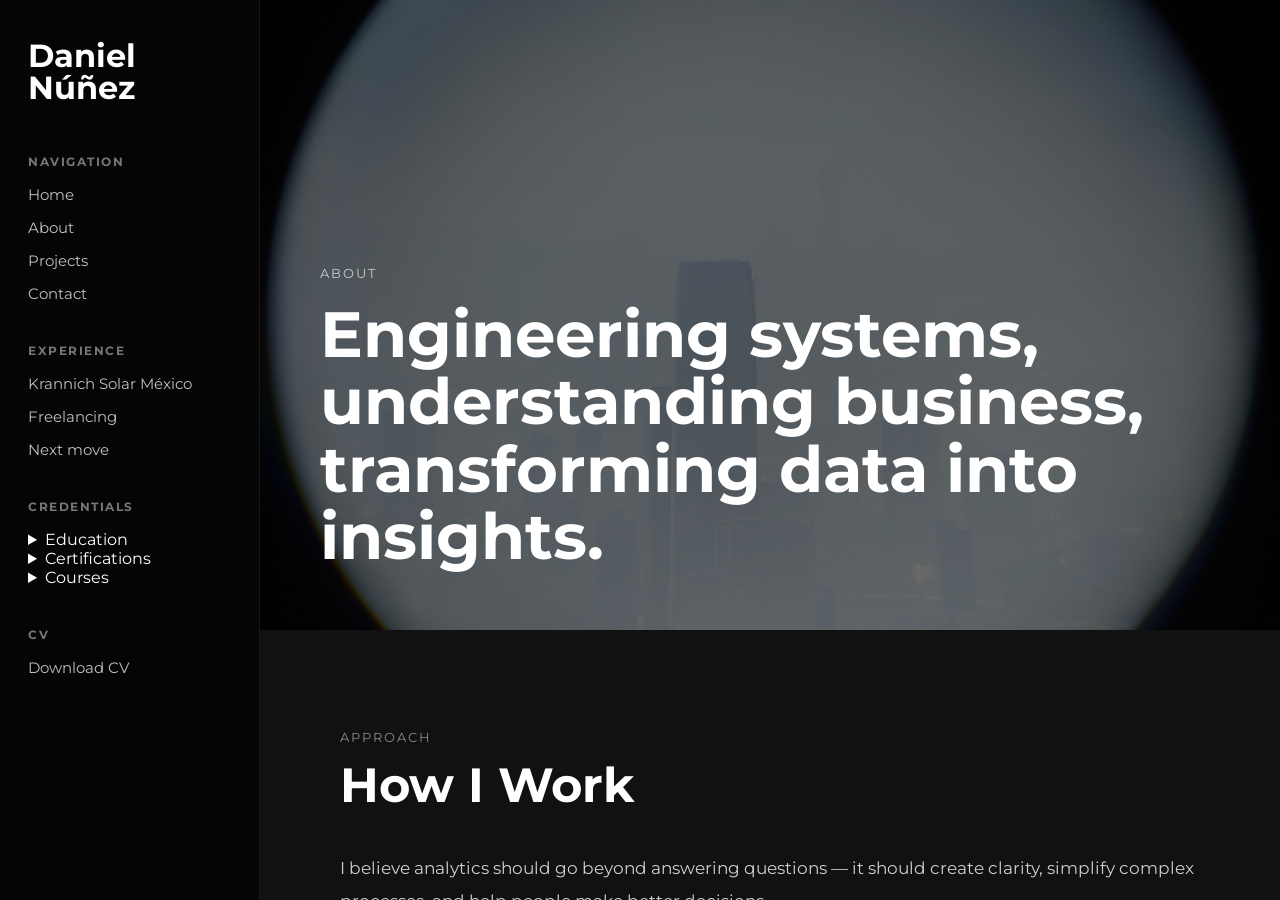
<file: about.html>
<!DOCTYPE html>
<html lang="en">

<head>
    <title>About | Daniel Núñez</title>

    <meta charset="UTF-8" />
    <meta name="viewport" content="width=device-width, initial-scale=1.0" />

    <!-- FONT -->
    <link rel="preconnect" href="https://fonts.googleapis.com">
    <link href="https://fonts.googleapis.com/css2?family=Montserrat:wght@300;400;500;600;700;800&display=swap"
        rel="stylesheet">
    <!-- MAIN CSS -->
    <link rel="stylesheet" href="./assets/css/main.css">

</head>

<body>

    <!-- CONTENT -->

    <main class="content">

        <!-- HERO -->

        <section class="page-hero">

            <img src="./assets/images/banners/CDMX_01.jpg">

            <div class="page-hero-overlay"></div>

            <div class="page-hero-content">

                <span>About</span>

                <h2>
                    Engineering systems,<br>
                    understanding business,<br>
                    transforming data into insights.
                </h2>

            </div>

        </section>

        <!-- PHILOSOPHY -->

        <section class="text-section dark-section">

            <div class="section-heading">

                <span>Approach</span>

                <h3>
                    How I Work
                </h3>

            </div>

            <p>
                I believe analytics should go beyond answering questions — it should create clarity, simplify complex
                processes, and help people make better decisions.
            </p>

            <p>
                My approach combines engineering discipline, business understanding, and data-driven thinking to design
                solutions that are scalable, maintainable, and aligned with real operational needs.
            </p>

            <p>
                I focus on understanding the context behind the data: how systems work, how processes impact the
                business, and how information can be transformed into meaningful insights for different stakeholders.
            </p>

            <p>
                I am especially interested in enterprise analytics, ERP ecosystems, business intelligence solutions,
                cloud-based data environments, and workflow automation.
            </p>

        </section>

    </main>

</body>

<!-- SIDEBAR -->
<script src="./components/sidebar.js"></script>

</html>
</file>
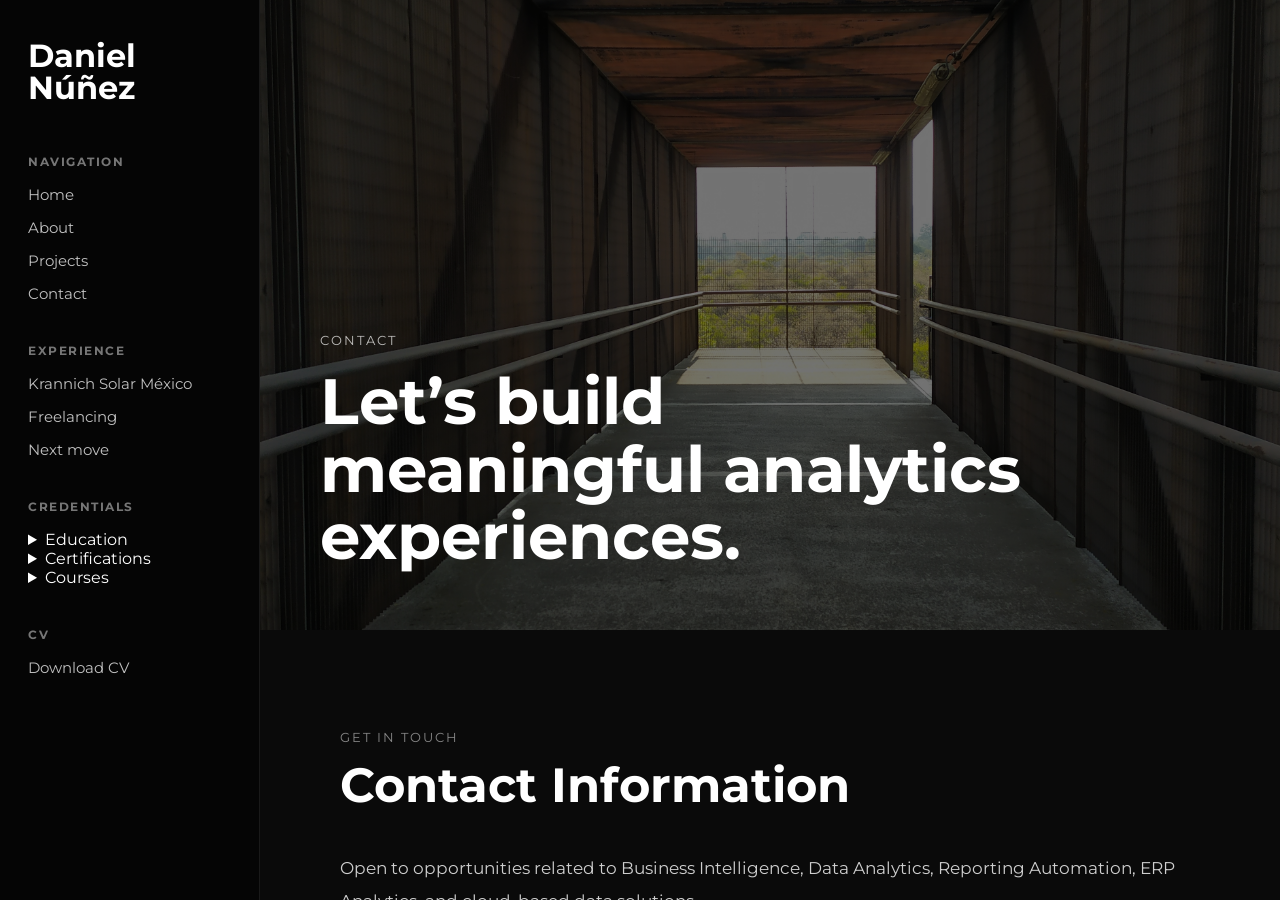
<file: contact.html>
<!DOCTYPE html>
<html lang="en">

<head>
    <title>Contact | Daniel Núñez</title>

    <meta charset="UTF-8" />
    <meta name="viewport" content="width=device-width, initial-scale=1.0" />

    <!-- FONT -->
    <link rel="preconnect" href="https://fonts.googleapis.com">
    <link href="https://fonts.googleapis.com/css2?family=Montserrat:wght@300;400;500;600;700;800&display=swap"
        rel="stylesheet">

    <!-- MAIN CSS -->
    <link rel="stylesheet" href="./assets/css/main.css">

</head>

<body>

    <!-- CONTENT -->

    <main class="content">

        <!-- HERO -->

        <section class="page-hero">

            <img src="./assets/images/banners/BANN_01.jpg" alt="Contact">

            <div class="page-hero-overlay"></div>

            <div class="page-hero-content">

                <span>Contact</span>

                <h2>
                    Let’s build<br>
                    meaningful analytics<br>
                    experiences.
                </h2>

            </div>

        </section>

        <!-- CONTACT SECTION -->

        <section class="text-section">

            <div class="section-heading">

                <span>Get In Touch</span>

                <h3>
                    Contact Information
                </h3>

            </div>

            <p>
                Open to opportunities related to Business Intelligence,
                Data Analytics, Reporting Automation,
                ERP Analytics, and cloud-based data solutions.
            </p>

            <p>
                Feel free to reach out for collaborations,
                professional opportunities, or analytics-related discussions.
            </p>

        </section>

        <!-- CONTACT CARDS -->

        <section class="text-section dark-section">

            <div class="skills-grid">

                <!-- EMAIL -->

                <a class="skill-card" href="mailto:nunezdaniel99@outlook.com">

                    <h4>Email me</h4>

                </a>

                <!-- PHONE -->

                <a class="skill-card" href="tel:+5215572970213">

                    <h4>Call me</h4>

                </a>

                <!-- WhatsApp -->

                <a class="skill-card" href="https://wa.me/5215572970213">

                    <h4>WhatsApp</h4>

                </a>

                <!-- LINKEDIN -->

                <a class="skill-card" href="https://linkedin.com/in/daniel-nunez-guzman" target="_blank">

                    <h4>LinkedIn</h4>

                </a>

                <!-- GitHub -->

                <a class="skill-card" href="https://github.com/ernestoregue" target="_blank">

                    <h4>GitHub</h4>

                </a>

                <!-- LOCATION -->

                <div class="skill-card">

                    <h4>AO, Mexico City</h4>

                </div>

            </div>

        </section>

        <!-- FINAL MESSAGE -->

        <section class="text-section">

            <div class="section-heading">

                <span>Collaboration</span>

                <h3>
                    Data With Purpose
                </h3>

            </div>

            <p>
                I enjoy working on projects where analytics can create
                operational clarity, business impact,
                and better decision-making experiences.
            </p>

            <p>
                Whether through dashboards, automation,
                ERP reporting, or scalable BI systems,
                my goal is to transform complexity into
                understandable and actionable insights.
            </p>

        </section>

    </main>

</body>

<!-- SIDEBAR -->
<script src="./components/sidebar.js"></script>

</html>
</file>
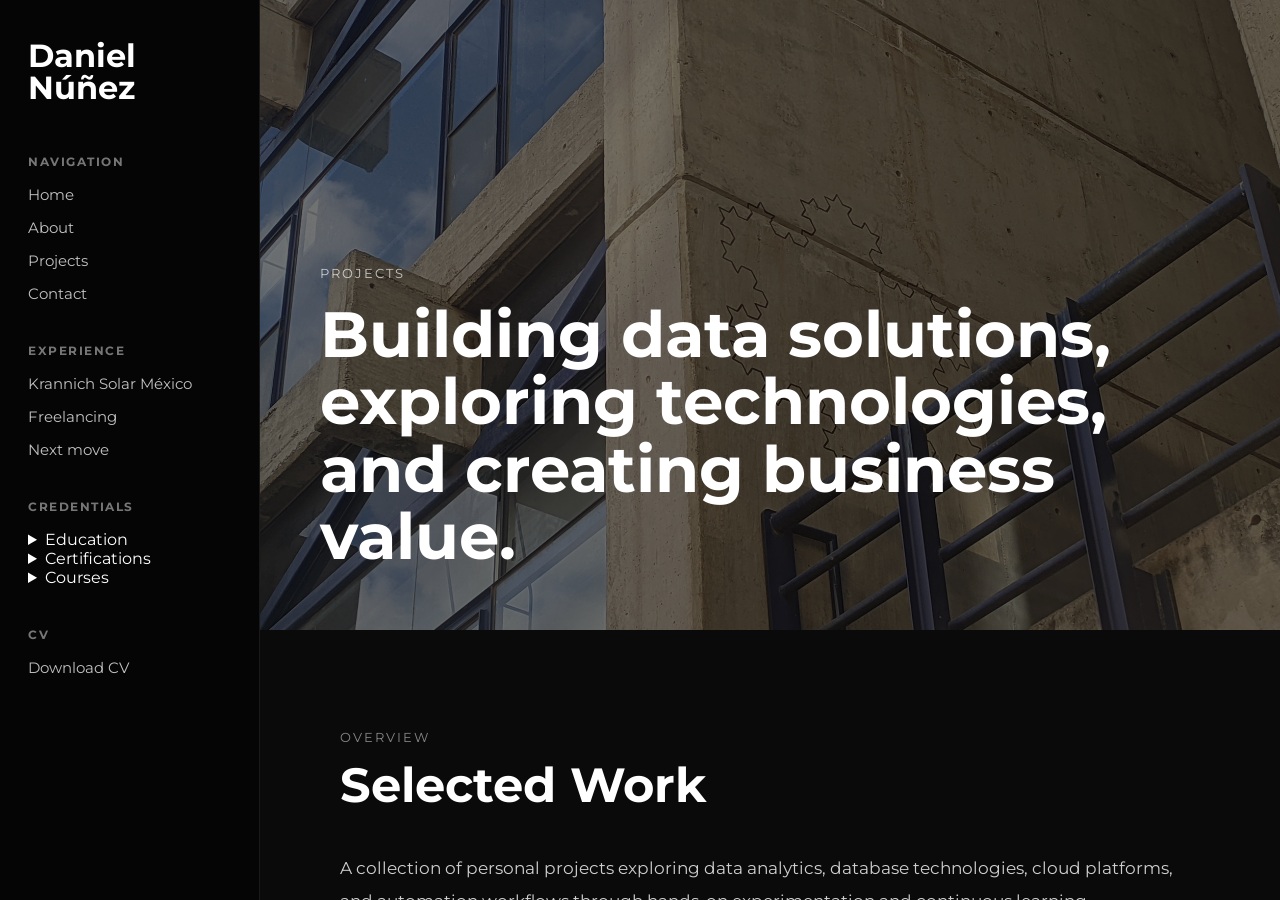
<file: projects.html>
<!DOCTYPE html>
<html lang="en">

<head>
    <title>Projects | Daniel Núñez</title>

    <meta charset="UTF-8" />
    <meta name="viewport" content="width=device-width, initial-scale=1.0" />

    <!-- FONT -->
    <link rel="preconnect" href="https://fonts.googleapis.com">
    <link href="https://fonts.googleapis.com/css2?family=Montserrat:wght@300;400;500;600;700;800&display=swap"
        rel="stylesheet">

    <!-- MAIN CSS -->
    <link rel="stylesheet" href="./assets/css/main.css">

</head>

<body>

    <!-- CONTENT -->

    <main class="content">

        <!-- HERO -->

        <section class="page-hero">

            <img src="./assets/images/banners/UAM_01.jpg" alt="Projects">

            <div class="page-hero-overlay"></div>

            <div class="page-hero-content">

                <span>Projects</span>

                <h2>
                    Building data solutions,<br>
                    exploring technologies, <br>
                    and creating business value.
                </h2>

            </div>

        </section>

        <!-- INTRO -->

        <section class="text-section">

            <div class="section-heading">

                <span>Overview</span>

                <h3>
                    Selected Work
                </h3>

            </div>

            <p>
                A collection of personal projects exploring data analytics, database technologies, cloud platforms, and
                automation workflows through hands-on experimentation and continuous learning.
            </p>

        </section>

        <!-- PROJECT GRID -->

        <section class="featured">
            <div id="projects-container" class="projects-grid">

            </div>
        </section>

        <!-- CLOSING -->

        <!-- <section class="text-section dark-section">

            <div class="section-heading">

                <span>Approach</span>

                <h3>
                    Beyond Dashboards
                </h3>

            </div>

            <p>
                My projects focus not only on visualization,
                but also on operational understanding,
                process optimization, and scalable analytics architecture.
            </p>

            <p>
                I believe effective analytics should simplify complexity,
                support decision-making, and create systems that remain
                sustainable as organizations grow.
            </p>

        </section> -->

    </main>


</body>

<!-- SIDEBAR -->
<script src="./components/sidebar.js"></script>
<!-- PROJECTS -->
<script src="./assets/js/projects.js"></script>

</html>
</file>
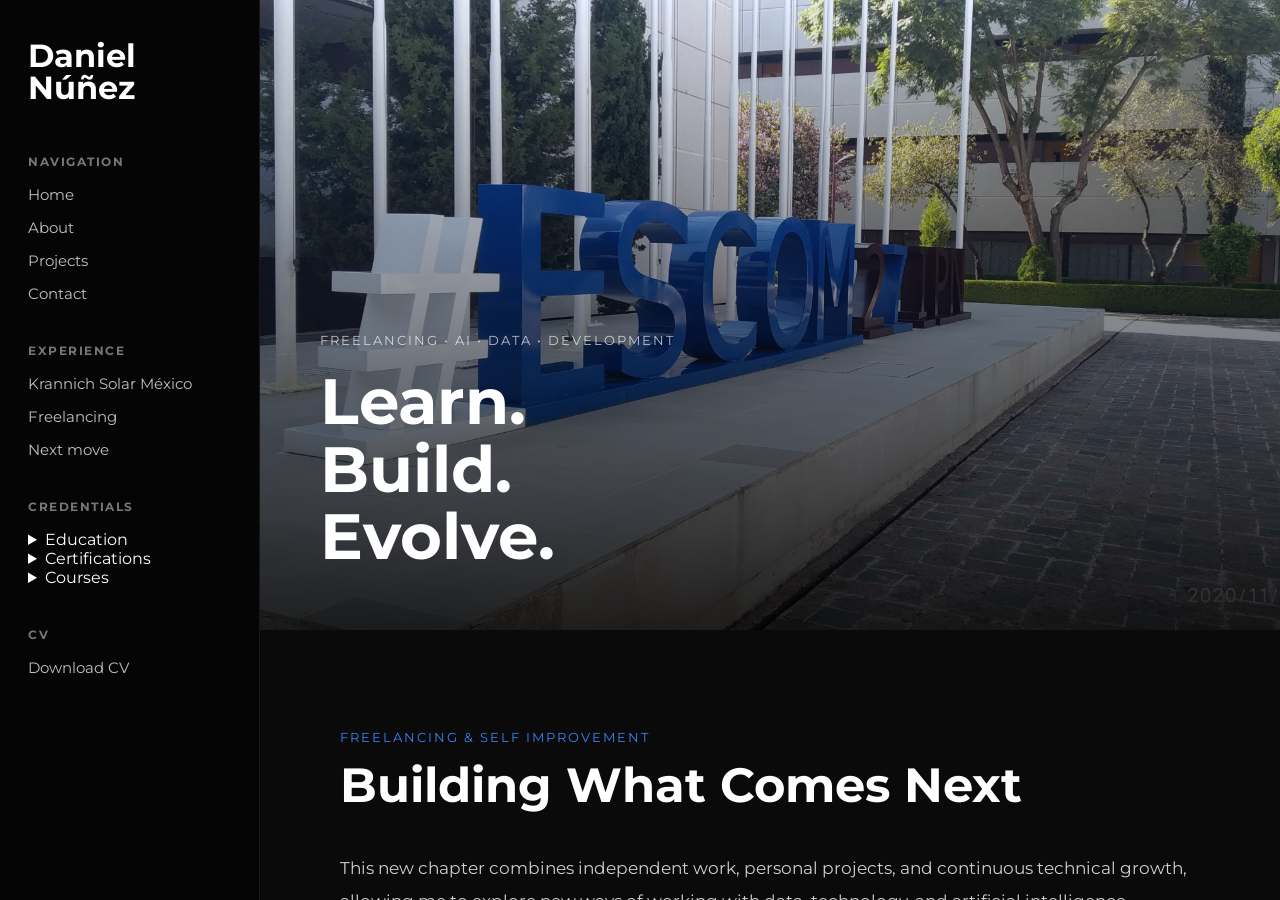
<file: experience/freelance.html>
<!DOCTYPE html>
<html lang="en">

<head>
    <title>Freelancing | Daniel Núñez</title>

    <meta charset="UTF-8" />
    <meta name="viewport" content="width=device-width, initial-scale=1.0" />

    <!-- FONTS -->

    <link rel="preconnect" href="https://fonts.googleapis.com">

    <link href="https://fonts.googleapis.com/css2?family=Montserrat:wght@300;400;500;600;700;800&display=swap"
        rel="stylesheet">

    <!-- MAIN CSS -->

    <link rel="stylesheet" href="../assets/css/main.css">
    <link rel="stylesheet" href="../assets/css/pages/freelance.css">
</head>

<body>

    <!-- CONTENT -->

    <main class="content">

        <!-- HERO -->

        <!-- HERO -->

        <section class="page-hero">

            <img src="../assets/images/banners/ESCOM_01.jpg" alt="Freelancing & Self Improvement">

            <div class="page-hero-overlay"></div>

            <div class="page-hero-content">

                <span>Freelancing • AI • Data • Development</span>

                <h2>
                    Learn. <br>
                    Build. <br>
                    Evolve.
                </h2>

            </div>

        </section>

        <!-- INTRO -->

        <!-- INTRO -->

        <section class="text-section">

            <div class="section-heading">

                <span>Freelancing & Self Improvement</span>

                <h3>
                    Building What Comes Next
                </h3>

            </div>

            <p>
                This new chapter combines independent work,
                personal projects, and continuous technical growth,
                allowing me to explore new ways of working with
                data, technology, and artificial intelligence.
            </p>

            <p>
                Alongside my experience in business intelligence,
                ERP systems, and analytics, I am expanding my skills
                across databases, software development, AI, cloud
                technologies, and modern analytics platforms.
            </p>

        </section>

        <!-- WHAT I BRING -->

        <section class="text-section dark-section">

            <div class="section-heading">

                <span>What I Bring</span>

                <h3>
                    Data, Analytics & Technology
                </h3>

            </div>

            <div class="skills-grid">

                <div class="skill-card">
                    Business Intelligence
                </div>

                <div class="skill-card">
                    Data Analytics
                </div>

                <div class="skill-card">
                    Power BI Development
                </div>

                <div class="skill-card">
                    SQL & Data Modeling
                </div>

                <div class="skill-card">
                    Reporting Automation
                </div>

                <div class="skill-card">
                    Data Visualization
                </div>

                <div class="skill-card">
                    Process Optimization
                </div>

                <div class="skill-card">
                    Custom Data Solutions
                </div>

            </div>

        </section>

        <!-- IDEAL ENVIRONMENT -->

        <section class="text-section">

            <div class="section-heading">

                <span>What I’m Exploring</span>

                <h3>
                    Expanding My Technical Perspective
                </h3>

            </div>

            <p>
                Alongside my existing experience in analytics and business intelligence,
                I am continuously exploring new technologies and expanding the way
                I approach data and software development.
            </p>

            <div class="timeline">

                <div class="timeline-item">

                    <span class="timeline-year">
                        AI
                    </span>

                    <h4>
                        Artificial Intelligence & LLMs
                    </h4>

                    <p>
                        Exploring LLM APIs, tool calling, AI-assisted workflows,
                        and practical applications of artificial intelligence
                        within data and business environments.
                    </p>

                </div>

                <div class="timeline-item">

                    <span class="timeline-year">
                        Data
                    </span>

                    <h4>
                        Databases & Data Engineering
                    </h4>

                    <p>
                        Expanding my knowledge of PostgreSQL, data modeling,
                        APIs, pipelines, and the foundations of modern
                        data infrastructure.
                    </p>

                </div>

                <div class="timeline-item">

                    <span class="timeline-year">
                        Analytics
                    </span>

                    <h4>
                        Modern Analytics Platforms
                    </h4>

                    <p>
                        Exploring platforms and tools such as Looker,
                        cloud technologies, and modern approaches to
                        analytics and data visualization.
                    </p>

                </div>

                <div class="timeline-item">

                    <span class="timeline-year">
                        Development
                    </span>

                    <h4>
                        Software & Backend Development
                    </h4>

                    <p>
                        Building APIs, automations, and personal systems
                        with Python and modern development tools to connect
                        data, applications, and services.
                    </p>

                </div>

            </div>

        </section>

        <!-- CLOSING -->

        <section class="text-section dark-section">

            <div class="section-heading">

                <span>Freelancing</span>

                <h3>
                    Building Useful Solutions
                </h3>

            </div>

            <p>
                I am open to freelance projects involving data, analytics,
                automation, and technology where I can help turn complex
                information into practical and useful solutions.
            </p>

            <p>
                From dashboards and reporting systems to data organization,
                automation, and custom development, I aim to build solutions
                that are useful, maintainable, and aligned with real business needs.
            </p>

        </section>


    </main>

</body>

<!-- SIDEBAR -->
<script src="../components/sidebar.js"></script>

</html>
</file>
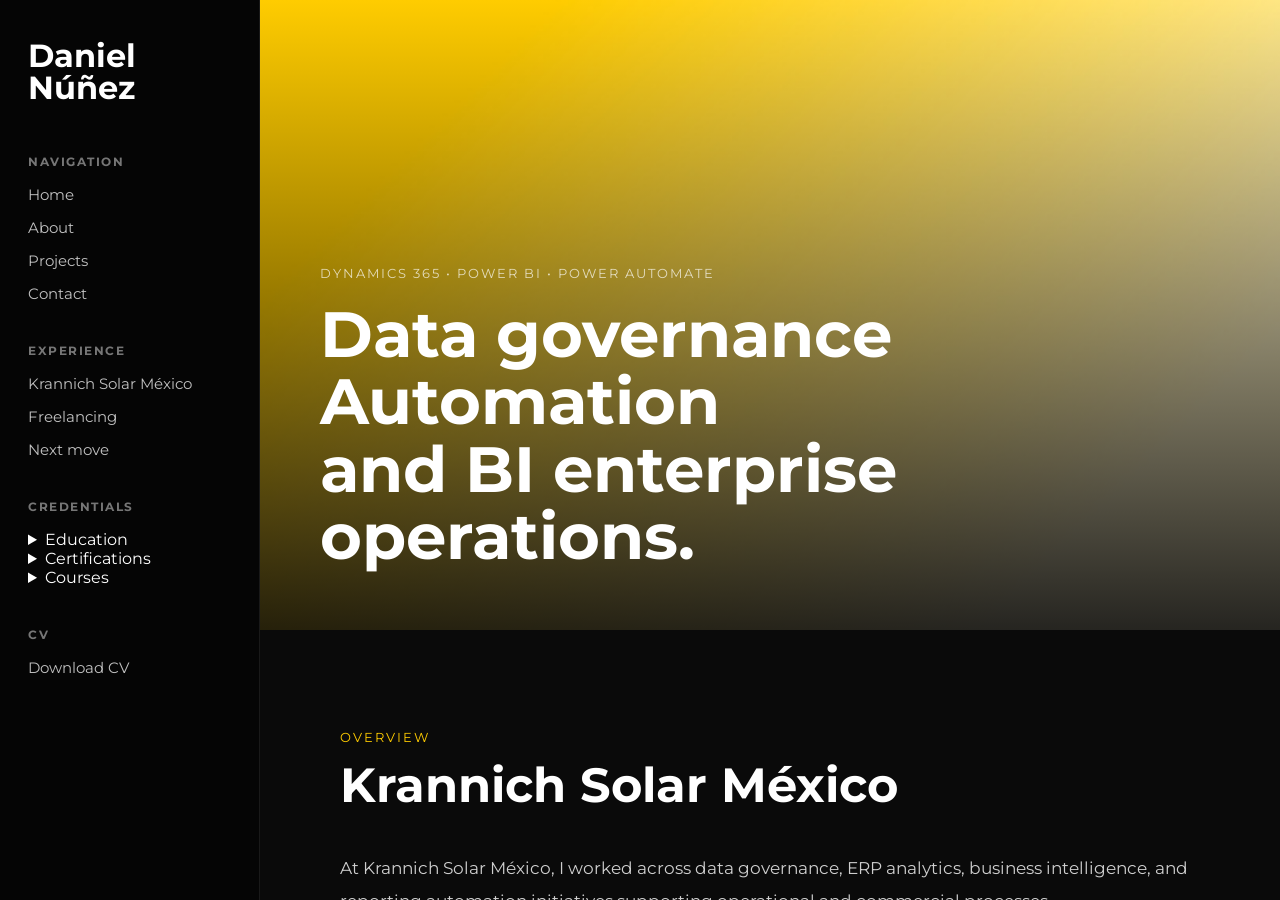
<file: experience/krannich-solar.html>
<!DOCTYPE html>
<html lang="en">

<head>
    <title>Krannich Solar | Daniel Núñez</title>

    <meta charset="UTF-8" />
    <meta name="viewport" content="width=device-width, initial-scale=1.0" />

    <!-- FONT -->
    <link rel="preconnect" href="https://fonts.googleapis.com">
    <link href="https://fonts.googleapis.com/css2?family=Montserrat:wght@300;400;500;600;700;800&display=swap"
        rel="stylesheet">

    <!-- MAIN CSS -->
    <link rel="stylesheet" href="../assets/css/main.css">
    <link rel="stylesheet" href="../assets/css/pages/krannich.css">

</head>

<body>

    <!-- CONTENT -->

    <main class="content">

        <!-- HERO -->

        <section class="page-hero">

            <img src="../assets/images/banners/BANN_03.jpg" alt="Krannich Solar">

            <div class="page-hero-overlay"></div>

            <div class="page-hero-content">

                <span>Dynamics 365 • Power BI • Power Automate</span>

                <h2>
                    Data governance <br>
                    Automation <br>
                    and BI enterprise operations.
                </h2>

            </div>

        </section>

        <!-- INTRO -->

        <section class="text-section">

            <div class="section-heading">

                <span>Overview</span>

                <h3>
                    Krannich Solar México
                </h3>

            </div>

            <p>
                At Krannich Solar México, I worked across data governance,
                ERP analytics, business intelligence,
                and reporting automation initiatives supporting
                operational and commercial processes.
            </p>

            <p>
                My responsibilities evolved from systems and governance
                support into a more analytical and strategic role focused on
                transforming ERP information into scalable business insights.
            </p>

        </section>

        <!-- RESPONSIBILITIES -->

        <section class="text-section dark-section">

            <div class="section-heading">

                <span>Responsibilities</span>

                <h3>
                    Areas of Impact
                </h3>

            </div>

            <div class="skills-grid">

                <div class="skill-card">
                    Training & Support
                </div>

                <div class="skill-card">
                    Data Governance & ERP Analytics
                </div>

                <div class="skill-card">
                    BI Scalability & Automation
                </div>

                <div class="skill-card">
                    Python Scripting & Process Optimization
                </div>

                <div class="skill-card">
                    Data integrity & Reporting Consistency
                </div>

                <div class="skill-card">
                    Compliance e-invoice regulations
                </div>

                <div class="skill-card">
                    Leadership & Cross-functional Collaboration
                </div>

                <div class="skill-card">
                    Extract data to SQL Server and Power BI datasets
                </div>

                <div class="skill-card">
                    Automation of business processes
                </div>

                <div class="skill-card">
                    Migration of legacy Excel reports to Power BI
                </div>

                <div class="skill-card">
                    Extraction of data from Dynamics 365 F&O and other sources
                </div>

                <div class="skill-card">
                    Cross regional support across LATAM, APAC and EMEA operations
                </div>
            </div>

        </section>

        <!-- PROJECT HIGHLIGHT -->

        <section class="featured">

            <div class="section-heading">

                <span>Operational Impact</span>

                <h3>
                    Sales Performance Overview
                </h3>

            </div>

            <div class="project-card">

                <img src="../assets/images/projects/Sales_Performance.jpg" alt="Dashboard">

                <div class="project-info">

                    <span>Power BI • Dynamics 365 F&O • DAX</span>

                    <h4>
                        Operational Visibility & KPI Reporting
                    </h4>

                    <p>
                        Designed scalable reporting environments integrating
                        ERP data sources into centralized Power BI reports,
                        improving visibility for the sales team and CEO.
                    </p>

                </div>

            </div>

        </section>

        <!-- PROCESS -->

        <section class="text-section">

            <div class="section-heading">

                <span>Process</span>

                <h3>
                    How the Work Was Structured
                </h3>

            </div>

            <div class="timeline">

                <div class="timeline-item">

                    <span class="timeline-year">
                        Step 01
                    </span>

                    <h4>
                        Dynamics 365 F&O Data Understanding
                    </h4>

                    <p>
                        Analysis of operational structures,
                        ERP entities, business rules,
                        and reporting dependencies across departments.
                    </p>

                </div>

                <div class="timeline-item">

                    <span class="timeline-year">
                        Step 02
                    </span>

                    <h4>
                        Data Extraction & Optimization
                    </h4>

                    <p>
                        Development of ETL processes to extract data from Dynamics 365 F&O,
                        using ODATA feeds and using standard connectors to populate Power BI datasets,
                        creating optimized data models and improving reporting performance.
                    </p>

                </div>

                <div class="timeline-item">

                    <span class="timeline-year">
                        Step 03
                    </span>

                    <h4>
                        Visualization & Automation
                    </h4>

                    <p>
                        Design of Power BI reports focused on operational KPIs,
                        including maps, charts, and tables to provide insights into sales performance,
                        and implementation of updating policies flows to refresh data daily.
                    </p>

                </div>

                <div class="timeline-item">

                    <span class="timeline-year">
                        Step 04
                    </span>

                    <h4>
                        Storytelling and decision support
                    </h4>

                    <p>
                        Presentation of insights to the sales team and CEO,
                        gathering feedback to iterate on report design,
                        and providing ongoing support to ensure the reports continued to meet business needs.
                    </p>

                </div>

            </div>

        </section>

        <!-- IMPACT -->

        <section class="text-section dark-section">

            <div class="section-heading">

                <span>Results</span>

                <h3>
                    Business Outcomes
                </h3>

            </div>

            <p>
                The implemented analytics and reporting solutions
                improved visibility across business operations,
                reduced manual reporting workloads,
                and strengthened consistency in KPI interpretation.
            </p>

            <p>
                Automation initiatives also helped simplify repetitive tasks,
                accelerate reporting cycles,
                and improve accessibility of operational information
                for decision makers.
            </p>

            <p>
                Overall, the work contributed to a more data-driven culture,
                enabling the sales team and leadership to make informed decisions
                based on reliable and timely insights.
            </p>

        </section>

        <!-- TECHNOLOGIES -->

        <section class="text-section">

            <div class="section-heading">

                <span>Technology Stack</span>

                <h3>
                    Tools & Platforms
                </h3>

            </div>

            <div class="skills-grid">

                <div class="skill-card">
                    Dynamics 365 F&O
                </div>

                <div class="skill-card">
                    Power BI
                </div>

                <div class="skill-card">
                    DAX
                </div>

                <div class="skill-card">
                    Power Query
                </div>

                <div class="skill-card">
                    Excel
                </div>

                <div class="skill-card">
                    ODATA
                </div>

                <div class="skill-card">
                    HTML
                </div>

                <div class="skill-card">
                    Copilot
                </div>

            </div>

        </section>

    </main>

</body>

<!-- SIDEBAR -->
<script src="../components/sidebar.js"></script>

</html>
</file>
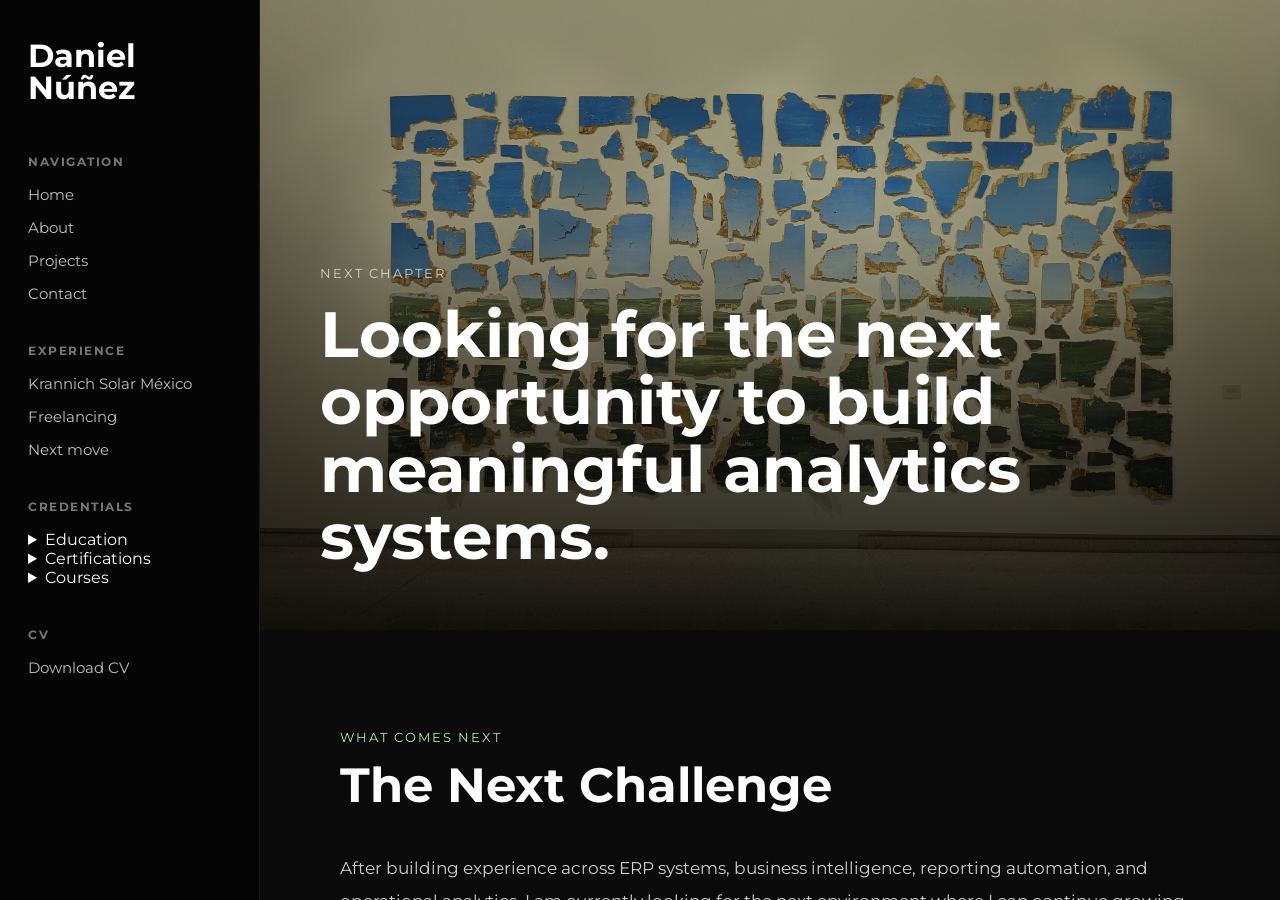
<file: experience/next-move.html>
<!DOCTYPE html>
<html lang="en">

<head>
    <title>Next move | Daniel Núñez</title>

    <meta charset="UTF-8" />
    <meta name="viewport" content="width=device-width, initial-scale=1.0" />

    <!-- FONTS -->

    <link rel="preconnect" href="https://fonts.googleapis.com">

    <link href="https://fonts.googleapis.com/css2?family=Montserrat:wght@300;400;500;600;700;800&display=swap"
        rel="stylesheet">

    <!-- MAIN CSS -->

    <link rel="stylesheet" href="../assets/css/main.css">
    <link rel="stylesheet" href="../assets/css/pages/next.css">
</head>

<body>

    <!-- CONTENT -->

    <main class="content">

        <!-- HERO -->

        <section class="page-hero">

            <img src="../assets/images/banners/BANN_02.jpg" alt="Next Challenge">

            <div class="page-hero-overlay"></div>

            <div class="page-hero-content">

                <span>Next Chapter</span>

                <h2>
                    Looking for the next<br>
                    opportunity to build<br>
                    meaningful analytics systems.
                </h2>

            </div>

        </section>

        <!-- INTRO -->

        <section class="text-section">

            <div class="section-heading">

                <span>What Comes Next</span>

                <h3>
                    The Next Challenge
                </h3>

            </div>

            <p>
                After building experience across ERP systems,
                business intelligence, reporting automation,
                and operational analytics,
                I am currently looking for the next environment
                where I can continue growing both technically
                and strategically.
            </p>

            <p>
                My goal is to contribute to teams that value
                analytical thinking, scalable systems,
                operational visibility,
                and data-driven decision making.
            </p>

        </section>

        <!-- WHAT I BRING -->

        <section class="text-section dark-section">

            <div class="section-heading">

                <span>What I Bring</span>

                <h3>
                    Technical & Business Perspective
                </h3>

            </div>

            <div class="skills-grid">

                <div class="skill-card">
                    SQL & Data Modeling
                </div>

                <div class="skill-card">
                    Business Intelligence
                </div>

                <div class="skill-card">
                    ERP Analytics
                </div>

                <div class="skill-card">
                    Reporting Automation
                </div>

                <div class="skill-card">
                    Power BI Development
                </div>

                <div class="skill-card">
                    Process Optimization
                </div>

                <div class="skill-card">
                    KPI Interpretation
                </div>

                <div class="skill-card">
                    Cross-Functional Collaboration
                </div>

            </div>

        </section>

        <!-- IDEAL ENVIRONMENT -->

        <section class="text-section">

            <div class="section-heading">

                <span>Environment</span>

                <h3>
                    What I’m Looking For
                </h3>

            </div>

            <p>
                I am especially interested in opportunities involving:
            </p>

            <div class="timeline">

                <div class="timeline-item">

                    <span class="timeline-year">
                        Analytics
                    </span>

                    <h4>
                        Business Intelligence & Data Analytics
                    </h4>

                    <p>
                        Creating scalable dashboards,
                        operational reporting systems,
                        and KPI-driven decision environments.
                    </p>

                </div>

                <div class="timeline-item">

                    <span class="timeline-year">
                        Cloud & Data
                    </span>

                    <h4>
                        Modern Data Platforms
                    </h4>

                    <p>
                        Working with cloud technologies,
                        data warehouses,
                        ETL pipelines,
                        and enterprise-scale analytics ecosystems.
                    </p>

                </div>

                <div class="timeline-item">

                    <span class="timeline-year">
                        Operations
                    </span>

                    <h4>
                        Process & Operational Intelligence
                    </h4>

                    <p>
                        Solving business problems through
                        automation, visibility,
                        and structured operational analytics.
                    </p>

                </div>

            </div>

        </section>

        <!-- CLOSING -->

        <section class="text-section dark-section">

            <div class="section-heading">

                <span>Open To</span>

                <h3>
                    Let’s Build Something Valuable
                </h3>

            </div>

            <p>
                Open to opportunities related to:
                Business Intelligence,
                Data Analytics,
                ERP Analytics,
                Reporting Automation,
                Cloud Data Solutions,
                and Operational Intelligence.
            </p>

            <p>
                Interested in environments where technology,
                business understanding,
                and analytical thinking work together
                to create meaningful impact.
            </p>

        </section>

    </main>

</body>

<!-- SIDEBAR -->
<script src="../components/sidebar.js"></script>

</html>
</file>
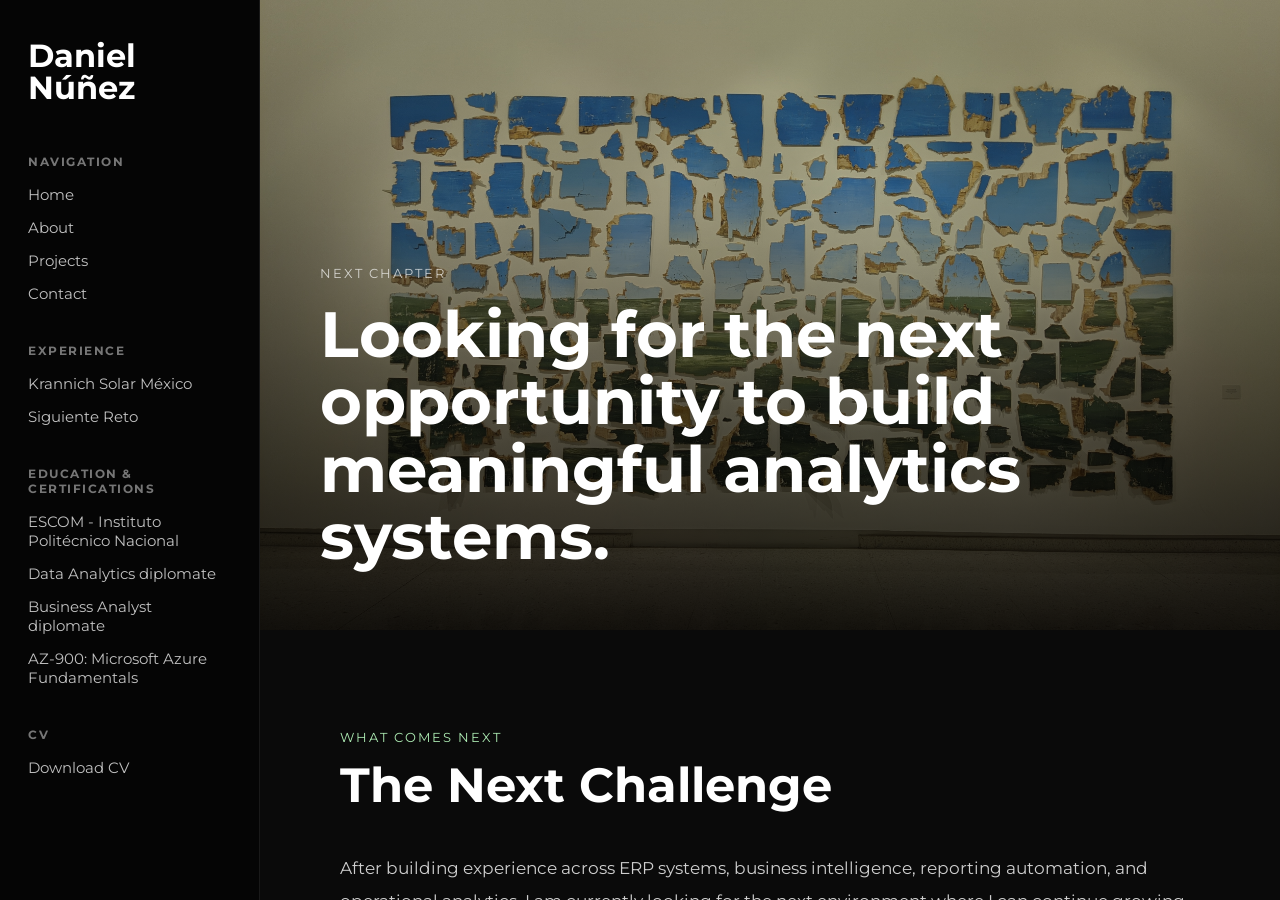
<file: experience/siguiente-reto.html>
<!DOCTYPE html>
<html lang="en">

<head>
    <title>Siguiente Reto | Daniel Núñez</title>

    <meta charset="UTF-8" />
    <meta name="viewport" content="width=device-width, initial-scale=1.0" />

    <!-- FONTS -->

    <link rel="preconnect" href="https://fonts.googleapis.com">

    <link href="https://fonts.googleapis.com/css2?family=Montserrat:wght@300;400;500;600;700;800&display=swap"
        rel="stylesheet">

    <!-- MAIN CSS -->

    <link rel="stylesheet" href="../assets/css/main.css">
    <link rel="stylesheet" href="../assets/css/pages/next.css">
</head>

<body>

    <!-- MOBILE NAV -->

    <header class="mobile-nav">

        <h1>
            Daniel Núñez
        </h1>

        <button id="menu-toggle">
            ☰
        </button>

    </header>

    <!-- SIDEBAR -->

    <aside class="sidebar" id="sidebar">

        <div>

            <h1 class="logo">
                Daniel Núñez
            </h1>

            <!-- MAIN NAV -->

            <nav class="sidebar-section">

                <h2>Navigation</h2>

                <a href="../index.html">Home</a>
                <a href="../about.html">About</a>
                <a href="../projects.html">Projects</a>
                <a href="../contact.html">Contact</a>

            </nav>

            <!-- EXPERIENCE -->

            <nav class="sidebar-section">

                <h2>Experience</h2>

                <a href="./krannich-solar.html">
                    Krannich Solar México
                </a>

                <a href="./siguiente-reto.html">
                    Siguiente Reto
                </a>

            </nav>

            <!-- EDUCATION & CERTIFICATIONS -->

            <nav class="sidebar-section">
                <h2>Education & Certifications</h2>

                <a href="https://www.escom.ipn.mx/" target="_blank">
                    ESCOM - Instituto Politécnico Nacional
                </a>

                <a href="https://app.educasign.ai/validation/d763738c-486c-4e0c-a6cb-ba794ced304d" target="_blank">
                    Data Analytics diplomate
                </a>

                <a href="https://app.educasign.ai/validation/ccb0f1be-573b-49ce-a224-c91d70f931ac" target="_blank">
                    Business Analyst diplomate
                </a>

                <a href="../assets/documents/AZ-900_Certificate.pdf" target="_blank">
                    AZ-900: Microsoft Azure Fundamentals
                </a>

            </nav>

            <!-- CV -->

            <nav class="sidebar-section">
                <h2>CV</h2>

                <a href="../assets/documents/CV_DANIEL.pdf" target="_blank">
                    Download CV
                </a>
            </nav>
        </div>

    </aside>

    <!-- CONTENT -->

    <main class="content">

        <!-- HERO -->

        <section class="page-hero">

            <img src="../assets/images/banners/BANN_02.jpg" alt="Next Challenge">

            <div class="page-hero-overlay"></div>

            <div class="page-hero-content">

                <span>Next Chapter</span>

                <h2>
                    Looking for the next<br>
                    opportunity to build<br>
                    meaningful analytics systems.
                </h2>

            </div>

        </section>

        <!-- INTRO -->

        <section class="text-section">

            <div class="section-heading">

                <span>What Comes Next</span>

                <h3>
                    The Next Challenge
                </h3>

            </div>

            <p>
                After building experience across ERP systems,
                business intelligence, reporting automation,
                and operational analytics,
                I am currently looking for the next environment
                where I can continue growing both technically
                and strategically.
            </p>

            <p>
                My goal is to contribute to teams that value
                analytical thinking, scalable systems,
                operational visibility,
                and data-driven decision making.
            </p>

        </section>

        <!-- WHAT I BRING -->

        <section class="text-section dark-section">

            <div class="section-heading">

                <span>What I Bring</span>

                <h3>
                    Technical & Business Perspective
                </h3>

            </div>

            <div class="skills-grid">

                <div class="skill-card">
                    SQL & Data Modeling
                </div>

                <div class="skill-card">
                    Business Intelligence
                </div>

                <div class="skill-card">
                    ERP Analytics
                </div>

                <div class="skill-card">
                    Reporting Automation
                </div>

                <div class="skill-card">
                    Power BI Development
                </div>

                <div class="skill-card">
                    Process Optimization
                </div>

                <div class="skill-card">
                    KPI Interpretation
                </div>

                <div class="skill-card">
                    Cross-Functional Collaboration
                </div>

            </div>

        </section>

        <!-- IDEAL ENVIRONMENT -->

        <section class="text-section">

            <div class="section-heading">

                <span>Environment</span>

                <h3>
                    What I’m Looking For
                </h3>

            </div>

            <p>
                I am especially interested in opportunities involving:
            </p>

            <div class="timeline">

                <div class="timeline-item">

                    <span class="timeline-year">
                        Analytics
                    </span>

                    <h4>
                        Business Intelligence & Data Analytics
                    </h4>

                    <p>
                        Creating scalable dashboards,
                        operational reporting systems,
                        and KPI-driven decision environments.
                    </p>

                </div>

                <div class="timeline-item">

                    <span class="timeline-year">
                        Cloud & Data
                    </span>

                    <h4>
                        Modern Data Platforms
                    </h4>

                    <p>
                        Working with cloud technologies,
                        data warehouses,
                        ETL pipelines,
                        and enterprise-scale analytics ecosystems.
                    </p>

                </div>

                <div class="timeline-item">

                    <span class="timeline-year">
                        Operations
                    </span>

                    <h4>
                        Process & Operational Intelligence
                    </h4>

                    <p>
                        Solving business problems through
                        automation, visibility,
                        and structured operational analytics.
                    </p>

                </div>

            </div>

        </section>

        <!-- CLOSING -->

        <section class="text-section dark-section">

            <div class="section-heading">

                <span>Open To</span>

                <h3>
                    Let’s Build Something Valuable
                </h3>

            </div>

            <p>
                Open to opportunities related to:
                Business Intelligence,
                Data Analytics,
                ERP Analytics,
                Reporting Automation,
                Cloud Data Solutions,
                and Operational Intelligence.
            </p>

            <p>
                Interested in environments where technology,
                business understanding,
                and analytical thinking work together
                to create meaningful impact.
            </p>

        </section>

    </main>

    <script>

        const menuToggle = document.getElementById('menu-toggle');
        const sidebar = document.getElementById('sidebar');

        menuToggle.addEventListener('click', () => {

            sidebar.classList.toggle('active');

        });

    </script>
    
</body>

</html>
</file>
<file: assets/css/main.css>
/* =========================
   RESET
========================= */

*{
    margin:0;
    padding:0;
    box-sizing:border-box;
}

html,
body{
    width:100%;
    height:100%;
    scroll-behavior:smooth;
    font-family:'Montserrat', sans-serif;
    background:#0a0a0a;
    color:white;
}

body{
    display:flex;
    overflow:hidden;
}

/* =========================
   GLOBAL
========================= */

a{
    color:inherit;
    text-decoration:none;
}

img{
    display:block;
}

::selection{
    background:white;
    color:black;
}

/* =========================
   SIDEBAR
========================= */

.sidebar{
    width:260px;
    height:100vh;
    background:#050505;
    border-right:1px solid rgba(255,255,255,0.08);
    padding:40px 28px;
    position:fixed;
    top:0;
    bottom: 0;
    overflow-y: auto;
    left:0;

    display:flex;
    flex-direction:column;
    justify-content:space-between;

    z-index:100;
}

.logo{
    font-size:2rem;
    font-weight:700;
    line-height:1;
    margin-bottom:50px;
}

.sidebar-section{
    margin-bottom:40px;
}

.sidebar-section h2{
    font-size:0.75rem;
    text-transform:uppercase;
    letter-spacing:1.5px;
    opacity:0.45;
    margin-bottom:16px;
}

.sidebar-section a{
    display:block;
    margin-bottom:14px;
    font-size:0.95rem;
    opacity:0.75;
    transition:0.25s ease;
}

.sidebar-section a:hover{
    opacity:1;
    transform:translateX(5px);
}

.sidebar-section details summary + a{
    margin-top:8px;
}

.sidebar-footer a{
    font-size:0.9rem;
    opacity:0.6;
    transition:0.25s;
}

.sidebar-footer a:hover{
    opacity:1;
}

/* =========================
   MAIN CONTENT
========================= */

.content{
    margin-left:260px;
    width:calc(100% - 260px);
    height:100vh;
    overflow-y:auto;
    overflow-x:hidden;
}

/* =========================
   HERO SECTION
========================= */

.hero{
    position:relative;
    width:100%;
    height:100vh;
    overflow:hidden;
}

.hero img{
    width:100%;
    height:100%;
    object-fit:cover;
}

.hero-overlay{
    position:absolute;
    inset:0;
    background:linear-gradient(
        to top,
        rgba(0,0,0,0.9),
        rgba(0,0,0,0.2)
    );
}

.hero-content{
    position:absolute;
    bottom:80px;
    left:80px;
    max-width:750px;
    z-index:2;
}

.hero-label{
    display:inline-block;
    margin-bottom:24px;
    font-size:0.85rem;
    text-transform:uppercase;
    letter-spacing:2px;
    opacity:0.7;
}

.hero-content h2{
    font-size:5rem;
    line-height:0.95;
    margin-bottom:30px;
    font-weight:700;
}

.hero-content p{
    font-size:1.1rem;
    line-height:1.9;
    opacity:0.8;
    max-width:700px;
}

/* =========================
   PAGE HERO
========================= */

.page-hero{
    position:relative;
    width:100%;
    height:70vh;
    overflow:hidden;
}

.page-hero img{
    width:100%;
    height:100%;
    object-fit:cover;
}

.page-hero-overlay{
    position:absolute;
    inset:0;
    background:rgba(0,0,0,0.55);
}

.page-hero-content{
    position:absolute;
    bottom:60px;
    left:60px;
    z-index:2;
    max-width:900px;
}

.page-hero-content span{
    display:inline-block;
    margin-bottom:20px;
    text-transform:uppercase;
    letter-spacing:2px;
    opacity:0.7;
    font-size:0.8rem;
}

.page-hero-content h2{
    font-size:4rem;
    line-height:1.05;
}

/* =========================
   SECTION HEADINGS
========================= */

.section-heading{
    margin-bottom:40px;
}

.section-heading span{
    display:block;
    margin-bottom:14px;
    text-transform:uppercase;
    letter-spacing:2px;
    font-size:0.8rem;
    opacity:0.5;
}

.section-heading h3{
    font-size:3rem;
    line-height:1.1;
}

/* =========================
   FEATURED PROJECTS
========================= */

.featured{
    padding:100px 80px;
}

.project-card{
    position:relative;
    display:block;
    width:100%;
    height:600px;
    overflow:hidden;
    margin-bottom:40px;
    border-radius:20px;
}

.project-card img{
    width:100%;
    height:100%;
    object-fit:cover;
    transition:transform 0.6s ease;
}

.project-card:hover img{
    transform:scale(1.03);
}

.project-info{
    position:absolute;
    bottom:40px;
    left:40px;
    max-width:520px;
    background:rgba(0,0,0,0.7);
    padding:28px;
    backdrop-filter:blur(10px);
    border:1px solid rgba(255,255,255,0.08);
}

.project-info span{
    display:block;
    margin-bottom:12px;
    text-transform:uppercase;
    font-size:0.75rem;
    letter-spacing:1.5px;
    opacity:0.65;
}

.project-info h4{
    font-size:2rem;
    margin-bottom:16px;
}

.project-info p{
    line-height:1.8;
    opacity:0.8;
}

/* =========================
   TEXT SECTIONS
========================= */

.text-section{
    padding:100px 80px;
}

.text-section p{
    max-width:950px;
    font-size:1.05rem;
    line-height:2;
    opacity:0.8;
    margin-bottom:24px;
}

.dark-section{
    background:#111111;
}

/* =========================
   ABOUT PREVIEW
========================= */

.about-preview{
    padding:100px 80px;
    background:#101010;
}

.about-preview p{
    max-width:850px;
    line-height:2;
    font-size:1.05rem;
    opacity:0.8;
    margin-bottom:30px;
}

.text-link{
    display:inline-block;
    font-size:1rem;
    opacity:0.85;
    transition:0.25s;
}

.text-link:hover{
    transform:translateX(5px);
}

/* =========================
   TIMELINE
========================= */

.timeline{
    display:flex;
    flex-direction:column;
    gap:30px;
}

.timeline-item{
    border-left:1px solid rgba(255,255,255,0.15);
    padding-left:24px;
}

.timeline-year{
    display:block;
    margin-bottom:10px;
    text-transform:uppercase;
    letter-spacing:1px;
    font-size:0.75rem;
    opacity:0.5;
}

.timeline-item h4{
    font-size:1.4rem;
    margin-bottom:14px;
}

.timeline-item p{
    margin-bottom:0;
}

/* =========================
   SKILLS GRID
========================= */

.skills-grid{
    display:grid;
    grid-template-columns:repeat(auto-fit,minmax(180px,1fr));
    gap:18px;
}

.skill-card{
    background:#141414;
    border:1px solid rgba(255,255,255,0.08);
    padding:24px;
    border-radius:14px;
    transition:0.25s ease;
    font-size:0.95rem;
}

.skill-card:hover{
    transform:translateY(-5px);
    border-color:rgba(255,255,255,0.2);
}

/* PROJECTS GRID */
.projects-grid{
    display:grid;
    grid-template-columns:repeat(2,minmax(0,1fr));
    gap:30px;
}

.projects-grid .project-card{
    height:420px;
    margin-bottom:0;
}

.projects-grid .project-info{
    left:30px;
    right:30px;
    bottom:30px;
    max-width:none;
    padding:22px;
}

.projects-grid .project-info h4{
    font-size:1.7rem;
    line-height:1.15;
}

/* =========================
   RESPONSIVE
========================= */

@media(max-width:1000px){

    body{
        flex-direction:column;
        overflow:auto;
    }

    .sidebar{
        width:100%;
        height:auto;
        position:relative;
        border-right:none;
        border-bottom:1px solid rgba(255,255,255,0.08);
    }

    .content{
        width:100%;
        margin-left:0;
        height:auto;
        overflow:visible;
    }

    .hero-content{
        left:30px;
        right:30px;
        bottom:40px;
    }

    .hero-content h2{
        font-size:3rem;
    }

    .page-hero-content{
        left:30px;
        right:30px;
    }

    .page-hero-content h2{
        font-size:2.7rem;
    }

    .featured,
    .text-section,
    .about-preview{
        padding:70px 30px;
    }

    .section-heading h3{
        font-size:2rem;
    }

    .project-card{
        height:450px;
    }

    .project-info{
        left:20px;
        right:20px;
        bottom:20px;
    }

}

/* =========================
   MOBILE NAV
========================= */

.mobile-nav{
    display:none;
}

/* MOBILE */

@media(max-width:900px){

    .mobile-nav{
        position:fixed;
        top:0;
        left:0;
        width:100%;
        height:72px;

        display:flex;
        align-items:center;
        justify-content:space-between;

        padding:0 24px;

        background:#0b0b0b;
        border-bottom:1px solid rgba(255,255,255,0.08);

        z-index:2000;
    }

    .mobile-nav h1{
        font-size:1rem;
        margin:0;
    }

    #menu-toggle{
        background:none;
        border:none;
        color:white;
        font-size:2rem;
        cursor:pointer;
    }

    /* SIDEBAR */

    .sidebar{
        position:fixed;

        left:-100%;
        top:0;

        width:280px;
        height:100vh;

        z-index:3000;

        transition:0.4s ease;
    }

    .sidebar.active{
        left:0;
    }

    /* CONTENT */

    .content{
        margin-left:0;
        width:100%;
        padding-top:72px;
    }

        /* PROJECTS MOBILE */
    .projects-grid{
        grid-template-columns:1fr;
        gap:20px;
    }

    .projects-grid .project-card{
        height:280px;
        margin-bottom:0;
        border-radius:14px;
    }

    .projects-grid .project-info{
        left:14px;
        right:14px;
        bottom:14px;
        padding:14px 16px;
    }

    .projects-grid .project-info span{
        font-size:0.6rem;
        letter-spacing:1px;
        margin-bottom:6px;
    }

    .projects-grid .project-info h4{
        font-size:1.05rem;
        line-height:1.2;
        margin-bottom:6px;
    }

    .projects-grid .project-info p{
        font-size:0.72rem;
        line-height:1.4;
        margin-bottom:0;
    }
}
</file>
<file: assets/css/pages/freelance.css>
/* =========================

   FREELANCING & SELF IMPROVEMENT THEME

========================= */

:root{

    --freelance-blue:#3b82f6;

}

/* HERO OVERLAY */

.page-hero-overlay{

    background:linear-gradient(

        to top,

        rgba(0,0,0,0.85),

        rgba(59,130,246,0.12)

    );

}

/* SECTION LABELS */

.section-heading span{

    color:var(--freelance-blue);

    opacity:1;

}

/* SIDEBAR ACTIVE LINK */

.sidebar-section a:hover{

    color:var(--freelance-blue);

}

/* PROJECT INFO */

.project-info{

    border:1px solid rgba(59,130,246,0.25);

}

.project-info span{

    color:var(--freelance-blue);

    opacity:1;

}

/* TIMELINE */

.timeline-item{

    border-left:2px solid rgba(59,130,246,0.4);

}

/* SKILLS */

.skill-card{

    border:1px solid rgba(59,130,246,0.15);

}

.skill-card:hover{

    border-color:var(--freelance-blue);

    transform:translateY(-5px);

}

/* TEXT LINKS */

.sidebar-footer a:hover{

    color:var(--freelance-blue);

}

/* SELECTION */

::selection{

    background:var(--freelance-blue);

    color:white;

}
</file>
<file: assets/css/pages/krannich.css>
/* =========================
   KRANNICH SOLAR THEME
========================= */

:root{
    --krannich-yellow:#ffcc00;
}

/* HERO OVERLAY */

.page-hero-overlay{
    background:linear-gradient(
        to top,
        rgba(0,0,0,0.85),
        rgba(255,204,0,0.12)
    );
}

/* SECTION LABELS */

.section-heading span{
    color:var(--krannich-yellow);
    opacity:1;
}

/* SIDEBAR ACTIVE LINK */

.sidebar-section a:hover{
    color:var(--krannich-yellow);
}

/* PROJECT INFO */

.project-info{
    border:1px solid rgba(255,204,0,0.25);
}

.project-info span{
    color:var(--krannich-yellow);
    opacity:1;
}

/* TIMELINE */

.timeline-item{
    border-left:2px solid rgba(255,204,0,0.4);
}

/* SKILLS */

.skill-card{
    border:1px solid rgba(255,204,0,0.15);
}

.skill-card:hover{
    border-color:var(--krannich-yellow);
    transform:translateY(-5px);
}

/* TEXT LINKS */

.sidebar-footer a:hover{
    color:var(--krannich-yellow);
}

/* SELECTION */

::selection{
    background:var(--krannich-yellow);
    color:black;
}
</file>
<file: assets/css/pages/next.css>
/* =========================
   KRANNICH SOLAR THEME
========================= */

:root{
    --next-green:#ADEBB3;
}

/* HERO OVERLAY */

.page-hero-overlay{
    background:linear-gradient(
        to top,
        rgba(0,0,0,0.85),
        rgba(173, 235, 179, 0.12)
    );
}

/* SECTION LABELS */

.section-heading span{
    color:var(--next-green);
    opacity:1;
}

/* SIDEBAR ACTIVE LINK */

.sidebar-section a:hover{
    color:var(--next-green);
}

/* PROJECT INFO */

.project-info{
    border:1px solid rgba(173, 235, 179, 0.25);
}

.project-info span{
    color:var(--next-green);
    opacity:1;
}

/* TIMELINE */

.timeline-item{
    border-left:2px solid rgba(173, 235, 179, 0.4);
}

/* SKILLS */

.skill-card{
    border:1px solid rgba(173, 235, 179, 0.15);
}

.skill-card:hover{
    border-color:var(--next-green);
    transform:translateY(-5px);
}

/* TEXT LINKS */

.sidebar-footer a:hover{
    color:var(--next-green);
}

/* SELECTION */

::selection{
    background:var(--next-green);
    color:black;
}
</file>
